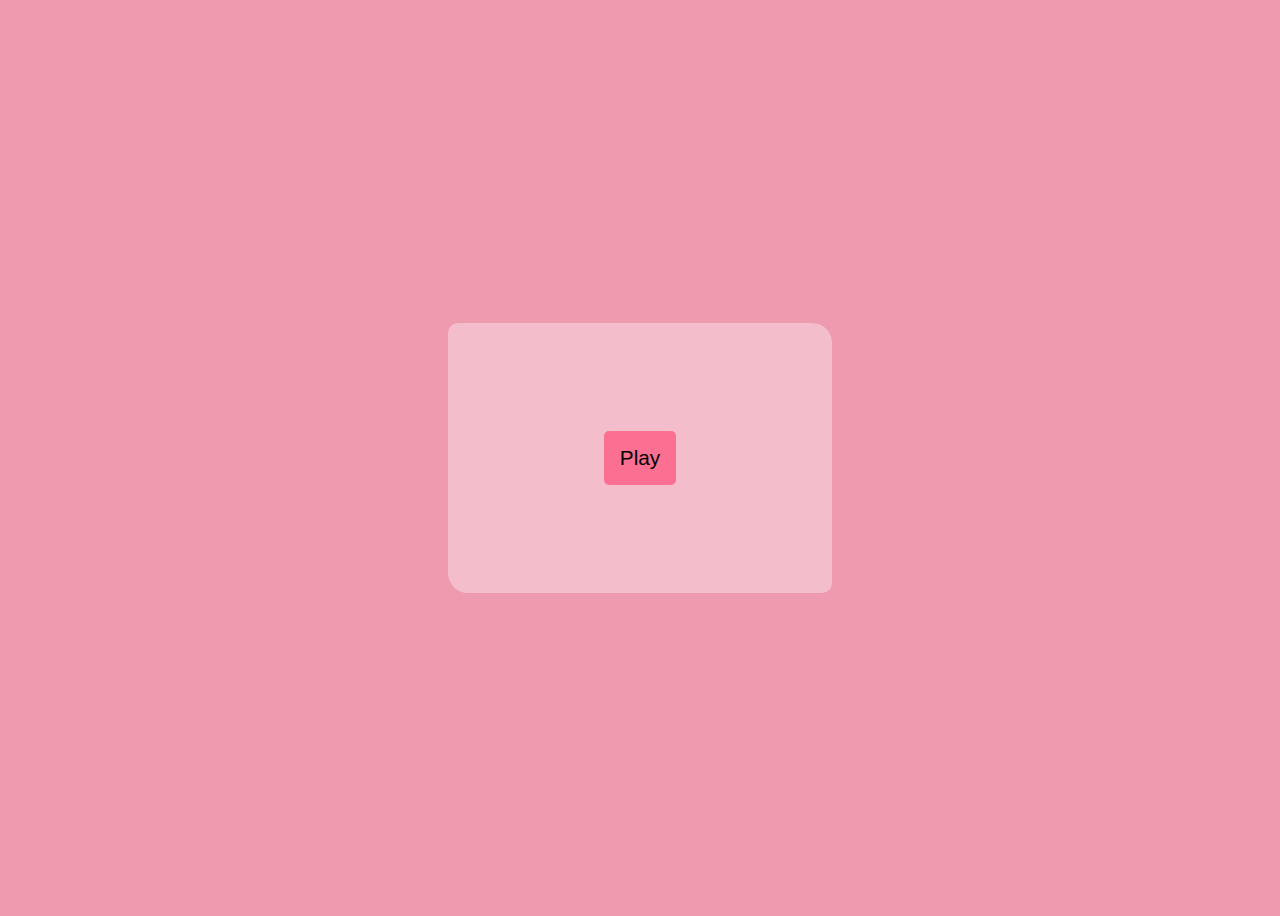
<file: index.html>
<!DOCTYPE html>
<html lang="en">
<head>
    <meta charset="UTF-8">
    <meta name="viewport" content="width=device-width, initial-scale=1.0">
    <title>Play</title>
    <link rel="stylesheet" href="index.css">
</head>
<body>
    <div class="start" id="start">
        <button id="play">Play</button>
    </div>
    <script src="index.js"></script>
</body>
</html>
</file>
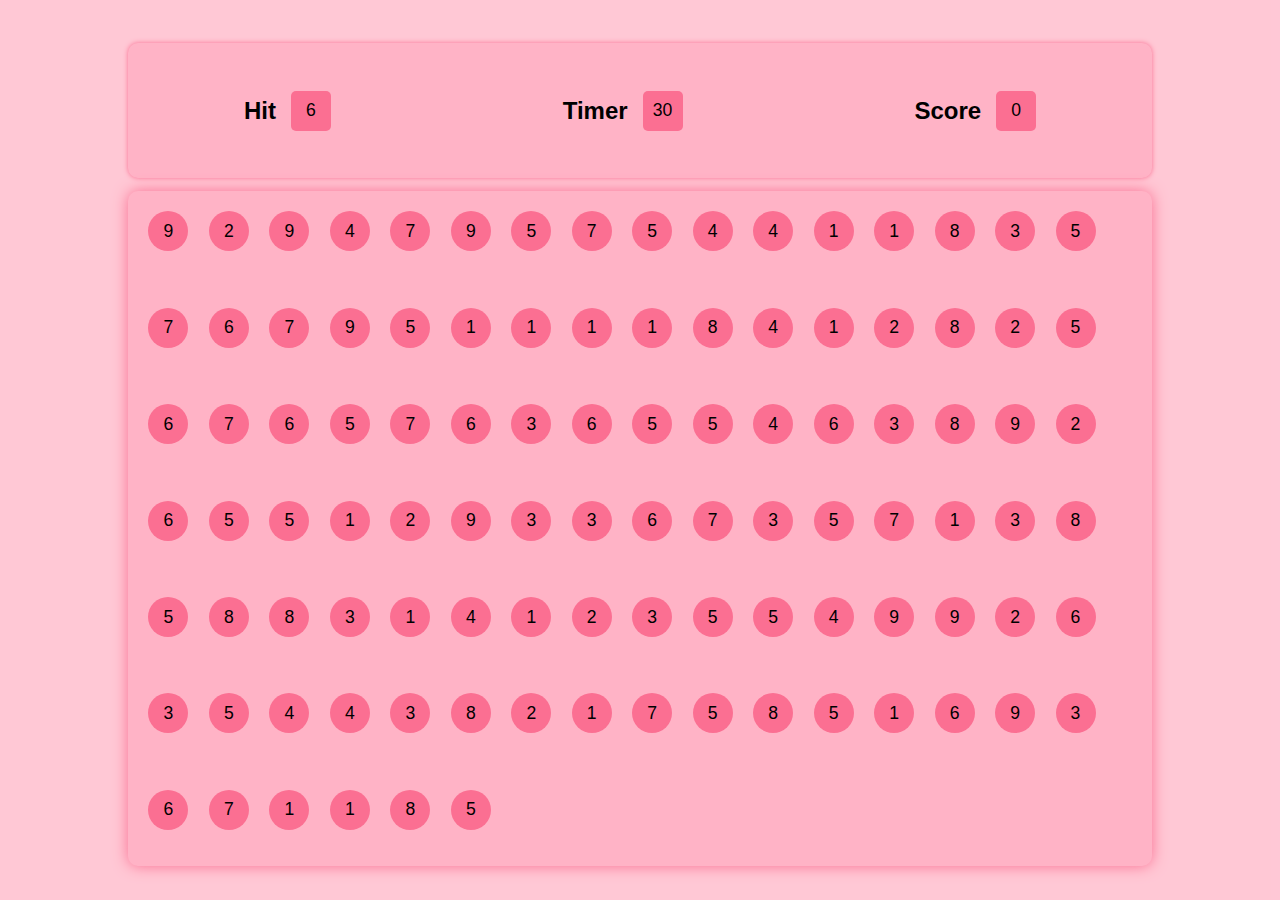
<file: main.html>
<!DOCTYPE html>
<html lang="en">
<head>
    <meta charset="UTF-8">
    <meta name="viewport" content="width=device-width, initial-scale=1.0">
    <title>Bubble</title>
    <link rel="stylesheet" href="main.css">
</head>
<body>       
        <div class="container" id="main">
            <div id="top" class="nav">
               <div class="template"><h2>Hit </h2><div id='hit' class="minor"></div></div> 
                <div class="template"><h2>Timer </h2><div id='timer' class="minor">30</div></div>
                <div class="template"><h2>Score </h2><div id='score' class="minor">0</div></div>
            </div>
            <div id="btm" class="play">
                <div class="bubble">5</div>
            </div>
        </div>
    <script src="main.js"></script>
</body>
</html>
</file>
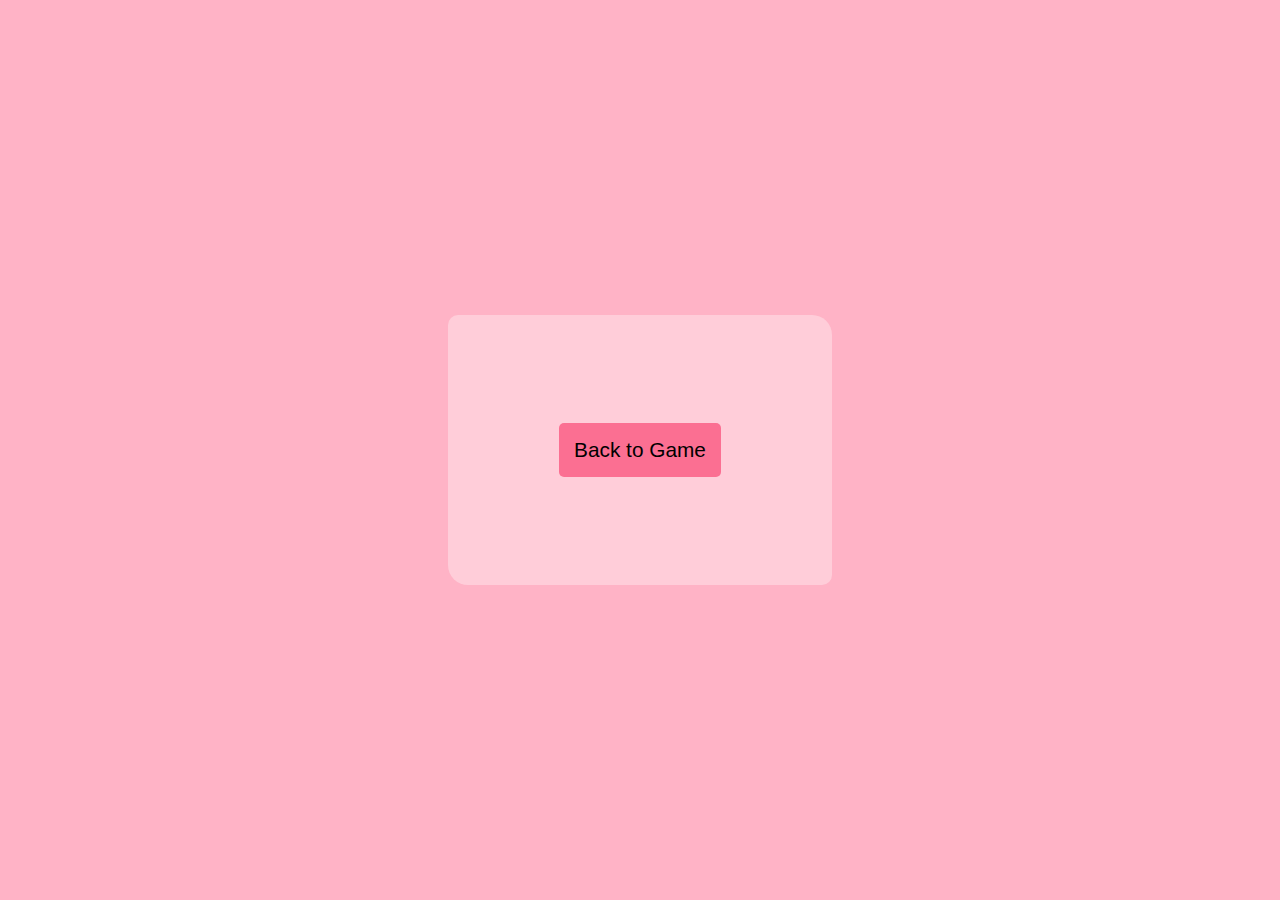
<file: score.html>
<!DOCTYPE html>
<html lang="en">
<head>
    <meta charset="UTF-8">
    <meta name="viewport" content="width=device-width, initial-scale=1.0">
    <title>Score</title>
<link rel="stylesheet" href="score.css">
</head>
<body>
    <div class="main"><button id="btn"><a href="index.html">Back to Game</a></button></div>
</body>
</html>
</file>
<file: index.css>
body{
    display: flex;
    align-items: center;
    justify-content: center;
    height: 100dvh;
    background-color: #ee9bb0;
}
.start {
    background-color: rgba(255, 255, 255, 0.342);
    height: 30dvh;
    width: 30dvw;
    border-radius: 10px 20px;
    transition: transform 0.2s linear;
    display: flex;
    align-items: center;
    justify-content: center;
}

.start:hover {
    animation: shake 0.2s linear; 
}

@keyframes shake {
    0%{transform: rotateZ(0deg);}
    25%{transform: rotateZ(-5deg);}
    50%{transform: rotateZ(0deg);}
    75%{transform: rotateZ(5deg);}
    100%{transform: rotateZ(0deg);}
}

#play{
    font-size: 1.3rem;
    padding: 4%;
    border-radius: 5px;
    border: none;
    outline: none;
    background-color: #fb6f92;
    transition: transform 0.2s linear, font-size 0.2s linear, border-radius 0.2s linear;
}
#play:hover{
    transform: skew(1.1);
    font-size: 1.33rem;
    border-radius: 10px 20px;
}
</file>
<file: main.css>
*{
    margin: 0;
    padding: 0;
}
body{
    height: 100dvh;
    font-family: 'Gill Sans', 'Gill Sans MT', Calibri, 'Trebuchet MS', sans-serif;
    background-color:#ffc2d1af; 
}
.container{
    display: flex;
    justify-content: center;
    align-items: center;
    background-color: #ffc2d1af;
    height: 100dvh;
    flex-direction: column;
}
.nav{
    display: flex;
    background-color: #ffb3c6;
    width: 80%;
    height: 15%;
    margin-top: 0.7%;
    border-radius: 10px;
    justify-content: space-around;
    margin-bottom: 1%;
    box-shadow: 0 0 5px #fb6f92;

}
.minor{
    background-color: #fb6f92;
    height: 40px;
    width: 40px;
    border-radius: 5px;
    display: flex;
    justify-content: center;
    align-items: center;
    margin-left: 15px;
    font-size: 1.1rem;
}
.template{
    display: flex;
    justify-content: center;
    align-items: center;
}
.play{
    background-color: #ffb3c6;
    width: 80%;
    height: 75%;
    border-radius: 10px;
    display: flex;
    flex-wrap: wrap;
    box-shadow: 0 0 15px #fb6f92;
    
}
.bubble{
    height: 40px;
    width: 40px;
    background-color: #fb6f92;
    border-radius: 50%;
    margin: 2% 0 0 2%;
    display: flex;
    justify-content: center;
    align-items: center;
    font-size: 1.1rem;
    transition: background-color 0.15s linear, transform 0.15s linear;
}
.bubble:hover{
    background-color: #f52f61;
    transform: scale(1.1);
    
}
</file>
<file: score.css>
*{
    margin: 0;
    padding:0;
}
body{
    background-color: #ffb3c6;
    display: flex;
    height: 100dvh;
    align-items: center;
    justify-content: center;
}
.main {
    background-color: rgba(255, 255, 255, 0.342);
    height: 30dvh;
    width: 30dvw;
    border-radius: 10px 20px;
    display: flex;
    justify-content: center;
    align-items: center;
    transition: transform 0.2s linear;
}

.main:hover {
    animation: shake 0.2s linear; 
}

@keyframes shake {
    0%{transform: rotateZ(0deg);}
    25%{transform: rotateZ(-5deg);}
    50%{transform: rotateZ(0deg);}
    75%{transform: rotateZ(5deg);}
    100%{transform: rotateZ(0deg);}
}

#btn{
    font-size: 1.3rem;
    padding: 4%;
    border-radius: 5px;
    border: none;
    outline: none;
    background-color: #fb6f92;
    transition: transform 0.2s linear, font-size 0.2s linear, border-radius 0.2s linear;
}
#btn:hover{
    transform: skew(1.1);
    font-size: 1.33rem;
    border-radius: 10px 20px;
}
a{
    text-decoration: none;
    color: black;
}
</file>
